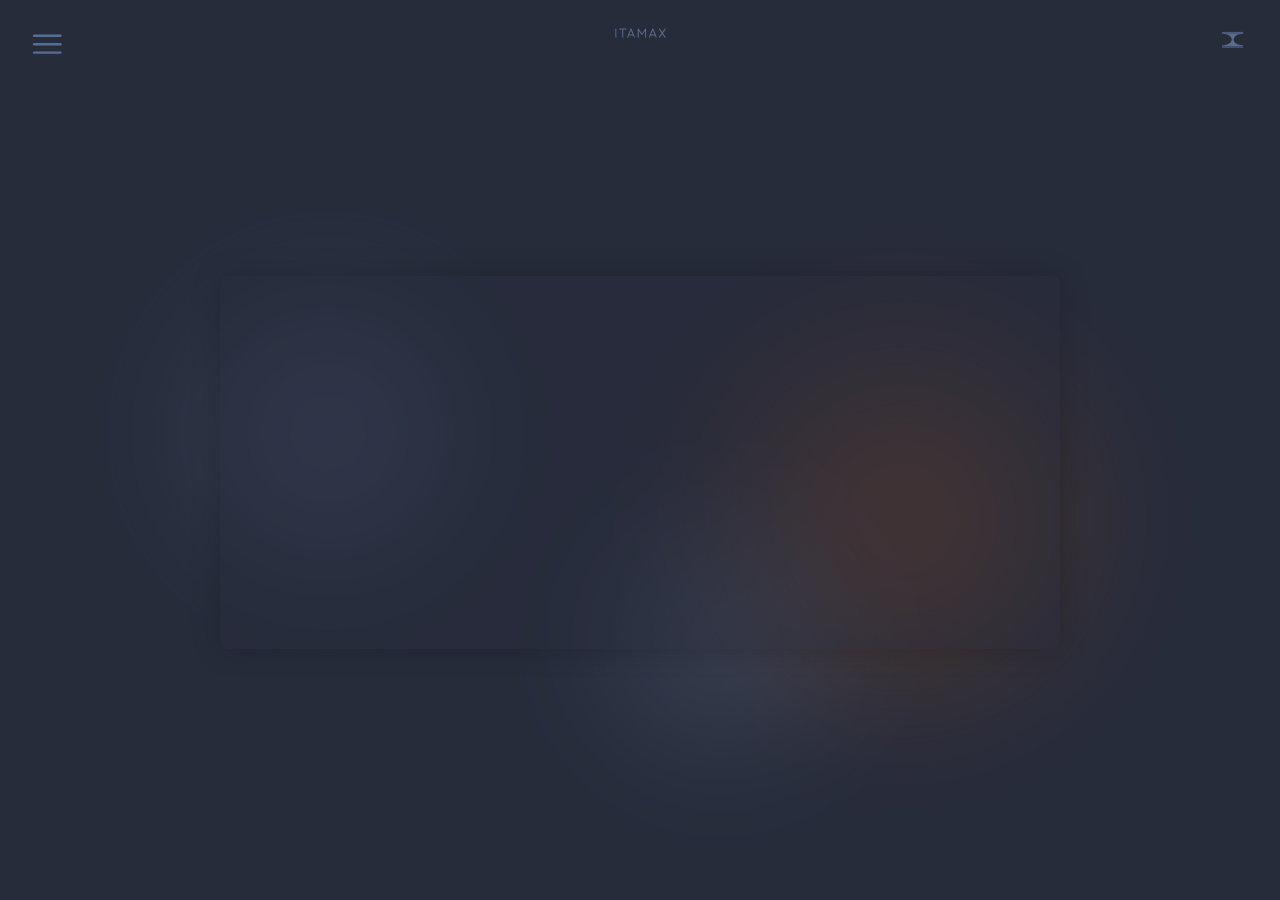
<file: index.html>
<!DOCTYPE html>
<html lang="fr">

<head>
  <meta charset="UTF-8" />
  <meta name="viewport" content="width=device-width, initial-scale=1.0" />
  <title>ITAMAX</title>
  <link rel="stylesheet" href="styles.css" />
  <link rel="stylesheet" href="https://cdnjs.cloudflare.com/ajax/libs/font-awesome/6.0.0-beta3/css/all.min.css" />
  <link href="https://fonts.googleapis.com/css2?family=Jura:wght@300;400;500;600;700&display=swap" rel="stylesheet">
  <link rel="icon" href="favicon.ico" type="image/x-icon">
</head>

<body class="page-index"> <!-- Added class page-index -->
  <!-- Vidéo d'arrière-plan supprimée -->
  <header class="header">
    <div class="hamburger-menu">
      <img src="boutons/HamburMenu.svg" alt="Menu" class="hamburger-icon default-icon">
      <img src="boutons/HamburMenuHover.svg" alt="Menu" class="hamburger-icon hover-icon">
    </div>
    <button class="close-menu" aria-label="Fermer le menu" style="display:none">
      <span aria-hidden="true">&times;</span>
    </button>
    <nav class="dropdown-menu">
      <ul>
        <li class="active">
          <a href="#" class="menu-item active">
            Accueil
          </a>
        </li>
        <li class="has-submenu">
          <a href="#" class="menu-item">
            Projets
            <i class="fas fa-chevron-down arrow-icon"></i>
          </a>
          <ul class="submenu">
            <li><a href="amo.html">Assistance à Maîtrise d'Ouvrage Déléguée (AMO)</a></li>
            <li><a href="appins.html">Appuis institutionnels</a></li>
            <li><a href="peat.html">Projets Études Architecturales et Techniques</a></li>
          </ul>
        </li>
        <li>
          <a href="gsap.html" class="menu-item">
            Carrousel
          </a>
        </li>
        <li>
          <a href="contact.html" class="menu-item">
            Contact
          </a>
        </li>
      </ul>
    </nav>
    <div class="logo-link" onclick="window.location.href='index.html'" style="cursor: pointer;">
      <img src="boutons/itamaxTextHeader.svg" alt="ITAMAX" class="logo-text">
    </div>
    <div class="logo-container" onmouseover="this.querySelector('img').src='boutons/logo-itamaxHover.svg'" onmouseout="this.querySelector('img').src='boutons/logo-itamax.svg'" onclick="window.location.href='index.html'" style="cursor: pointer;">
      <img src="boutons/logo-itamax.svg" alt="Logo ITAMAX" class="logo" />
    </div>
  </header>
  <main class="main-content">
    <section class="hero-welcome">
      <div class="hero-background-animations">
        <!-- Animated shapes will be styled divs via CSS -->
        <div class="shape shape1"></div>
        <div class="shape shape2"></div>
        <div class="shape shape3"></div>
        <!-- Animated lines could be SVGs or CSS pseudo-elements -->
      </div>
      <div class="hero-content-wrapper">
        <h1 class="hero-title">ITAMAX : L'Art de Construire, l'Excellence en Gestion.</h1>
        <p class="hero-subtitle">Architectes et maîtres d'œuvre, nous transformons vos ambitions en édifices remarquables. De l'étude technique à la coordination de projets d'envergure, ITAMAX est votre partenaire de confiance pour des réalisations qui allient innovation, fonctionnalité et pérennité.</p>
        <a href="amo.html" class="hero-cta-button">Explorer nos Projets</a>
      </div>
    </section>

    <!-- Le contenu principal existant (commentaires, images Choose) ira ici si besoin, ou sera supprimé si le hero le remplace -->
    <!-- Pour l'instant, je garde le script projects qui était après le commentaire -->
    <script>
      // Configuration des projets pour la page d'accueil
      const projects = []; // Tableau vide car cette page n'a pas de galerie
    </script>
  </main>

  <script src="script.js"></script>
</body>

</html>
</file>
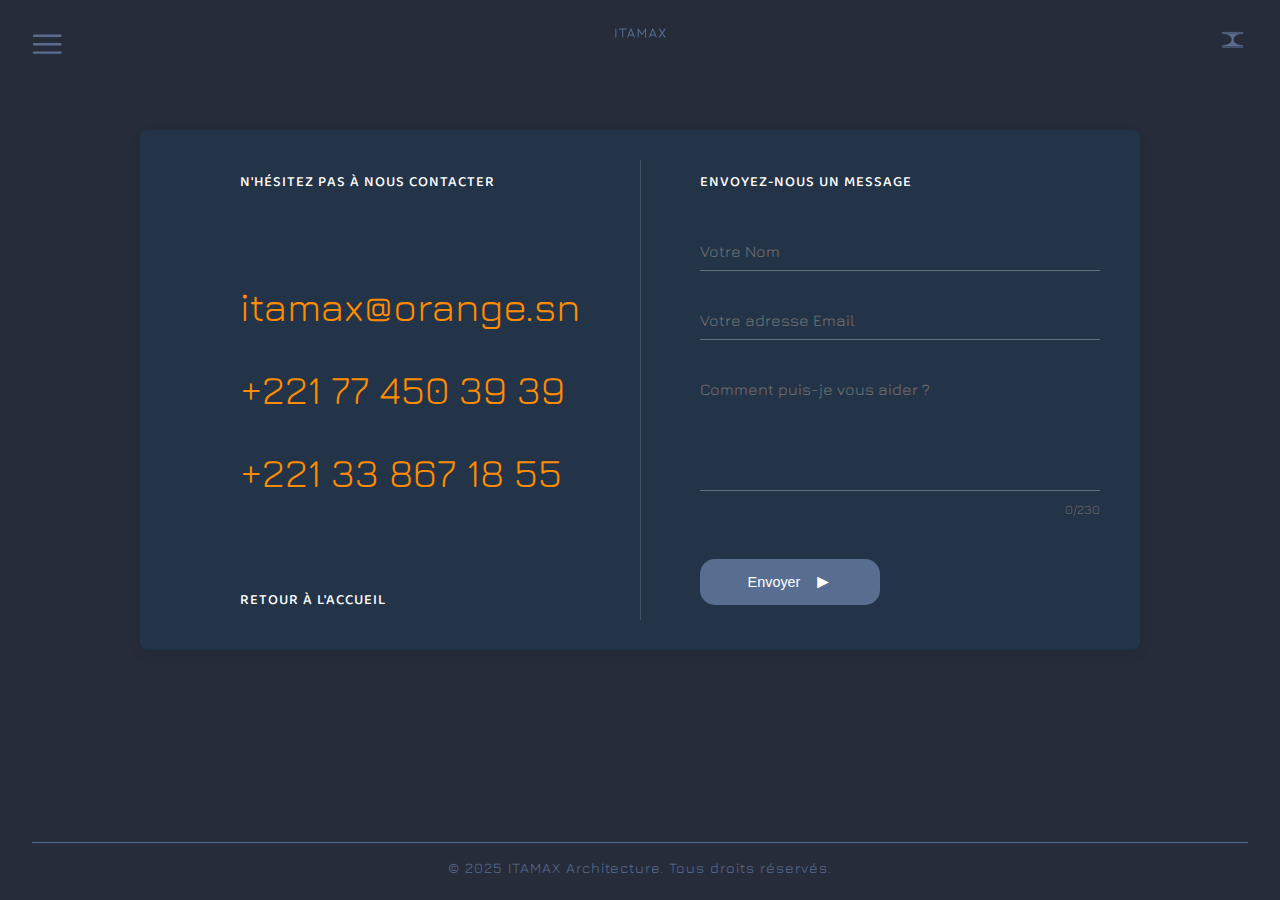
<file: contact.html>
<!DOCTYPE html>
<html lang="fr">

<head>
  <meta charset="UTF-8" />
  <meta name="viewport" content="width=device-width, initial-scale=1.0" />
  <title>Contact - ITAMAX</title>
  <link rel="stylesheet" href="styles.css" />
  <style>
    /* Styles spécifiques pour les éléments de contact */
    @media (min-width: 769px) {
      .left-section > div > div > .email-address.contact-info {
        margin-top: 50px !important;  /* Ajustez cette valeur */
      }
      
      .left-section > div > div > .phone-number {
        margin: 15px 0 0 !important;  /* Ajustez cette valeur */
      }
      
      .left-section > div > div > .desktop-only {
        margin-top: 50px !important;  /* Ajustez cette valeur */
      }
    }
  </style>
  <link rel="stylesheet" href="https://cdnjs.cloudflare.com/ajax/libs/font-awesome/6.0.0-beta3/css/all.min.css" />
  <link href="https://fonts.googleapis.com/css2?family=Jura:wght@300;400;500;600;700&family=Baloo+Chettan+2:wght@400;500;600;700&display=swap" rel="stylesheet">
  <link rel="icon" href="favicon.ico" type="image/x-icon">
</head>

<body><div class="animated-background"></div>
  <header class="header">
    <div class="hamburger-menu">
      <img src="boutons/HamburMenu.svg" alt="Menu" class="hamburger-icon default-icon">
      <img src="boutons/HamburMenuHover.svg" alt="Menu" class="hamburger-icon hover-icon">
    </div>
    <button class="close-menu" aria-label="Fermer le menu" style="display:none">
      <span aria-hidden="true">&times;</span>
    </button>
    <nav class="dropdown-menu">
      <ul>
        <li>
          <a href="index.html" class="menu-item">
            Accueil
          </a>
        </li>
        <li class="has-submenu">
          <a href="#" class="menu-item">
            Projets
            <i class="fas fa-chevron-down arrow-icon"></i>
          </a>
          <ul class="submenu">
            <li><a href="amo.html">Assistance à Maîtrise d'Ouvrage Déléguée (AMO)</a></li>
            <li><a href="appins.html">Appuis institutionnels</a></li>
            <li><a href="peat.html">Projets Études Architecturales et Techniques</a></li>
          </ul>
        </li>
        <li>
          <a href="gsap.html" class="menu-item">
            Carrousel
          </a>
        </li>
        <li>
          <a href="contact.html" class="menu-item active">
            Contact
          </a>
        </li>
      </ul>
    </nav>
    <div class="logo-link" onclick="window.location.href='index.html'" style="cursor: pointer;">
      <img src="boutons/itamaxTextHeader.svg" alt="ITAMAX" class="logo-text">
    </div>
    <div class="logo-container" onmouseover="this.querySelector('img').src='boutons/logo-itamaxHover.svg'" onmouseout="this.querySelector('img').src='boutons/logo-itamax.svg'" onclick="window.location.href='index.html'" style="cursor: pointer;">
      <img src="boutons/logo-itamax.svg" alt="Logo ITAMAX" class="logo" />
    </div>
  </header>

  <main class="main-content">
    <div class="content-container">
      <div class="left-section">
        <div style="margin-left: 60px;">
          <div style="display: flex; flex-direction: column; gap: 10px;">
            <p style="color: #ffffff; font-size: 0.9rem; margin: 0; font-weight: 500; letter-spacing: 1px; white-space: nowrap; text-transform: uppercase; font-family: 'Baloo Chettan 2', cursive;">
              N'hésitez pas à nous contacter
            </p>
            <p class="email-address contact-info" style="color: #ff8c00; font-family: 'Jura', sans-serif; font-size: 2.5rem; margin: 5px 0 0; white-space: nowrap;">
              itamax@orange.sn
            </p>
            <p class="phone-number" style="color: #ff8c00; font-family: 'Jura', sans-serif; font-size: 2.5rem; white-space: nowrap;">
              +221 77 450 39 39
            </p>
            <p class="phone-number" style="color: #ff8c00; font-family: 'Jura', sans-serif; font-size: 2.5rem; white-space: nowrap;">
              +221 33 867 18 55
            </p>
            <a href="index.html" class="desktop-only" style="color: #ffffff; font-size: 0.9rem; margin: 20px 0 0; font-weight: 500; letter-spacing: 1px; white-space: nowrap; text-transform: uppercase; font-family: 'Baloo Chettan 2', cursive; text-decoration: none; display: inline-block;">
              Retour à l'accueil
            </a>
          </div>
        </div>
      </div>
      <div class="divider"></div>
      <div class="right-section">
        <div style="margin-left: 20px; max-width: 400px;">
          <p style="color: #ffffff; font-size: 0.9rem; margin: 0 0 40px; font-weight: 500; letter-spacing: 1px; white-space: nowrap; text-transform: uppercase; font-family: 'Baloo Chettan 2', cursive;">
            Envoyez-nous un message
          </p>
          
          <form style="display: flex; flex-direction: column; gap: 30px; margin-top: 20px;">
            <div style="position: relative;">
              <input type="text" placeholder="Votre Nom" style="
                width: 100%;
                padding: 10px 0;
                font-size: 1rem;
                color: #ffffff;
                background: transparent;
                border: none;
                border-bottom: 1px solid rgba(255, 255, 255, 0.3);
                outline: none;
                font-family: 'Jura', sans-serif;
                transition: all 0.3s ease;
              ">
              <span style="
                position: absolute;
                bottom: 0;
                left: 0;
                width: 0;
                height: 2px;
                background-color: #ffffff;
                transition: width 0.3s ease;
              "></span>
            </div>
            
            <div style="position: relative;">
              <input type="email" placeholder="Votre adresse Email" style="
                width: 100%;
                padding: 10px 0;
                font-size: 1rem;
                color: #ffffff;
                background: transparent;
                border: none;
                border-bottom: 1px solid rgba(255, 255, 255, 0.3);
                outline: none;
                font-family: 'Jura', sans-serif;
                transition: all 0.3s ease;
              ">
              <span style="
                position: absolute;
                bottom: 0;
                left: 0;
                width: 0;
                height: 2px;
                background-color: #ffffff;
                transition: width 0.3s ease;
              "></span>
            </div>
            
            <div style="position: relative;">
              <textarea 
                id="messageTextarea"
                placeholder="Comment puis-je vous aider ?" 
                style="
                  width: 100%;
                  min-height: 100px;
                  padding: 10px 0;
                  font-size: 1rem;
                  color: #ffffff;
                  background: transparent;
                  border: none;
                  border-bottom: 1px solid rgba(255, 255, 255, 0.3);
                  outline: none;
                  font-family: 'Jura', sans-serif;
                  transition: all 0.3s ease;
                  resize: none;
                  overflow-y: auto;
                "
                rows="4"
                maxlength="230"
              ></textarea>
              <div style="text-align: right; margin-top: 5px;">
                <span id="charCount" style="font-size: 0.8rem; color: #666; font-family: 'Jura', sans-serif;">0/230</span>
              </div>
              <span style="
                position: absolute;
                bottom: 0;
                left: 0;
                width: 0;
                height: 2px;
                background-color: #ffffff;
                transition: width 0.3s ease;
              "></span>
            </div>
            
            <button type="submit" style="
              align-self: flex-start;
              background: #ffffff;
              color: #000000;
              border: none;
              padding: 12px 40px;
              border-radius: 15px;
              font-family: 'Jura', sans-serif;
              font-size: 0.9rem;
              font-weight: 500;
              cursor: pointer;
              margin: 11px 0 0;
              display: flex;
              align-items: center;
              justify-content: center;
              gap: 8px;
              transition: all 0.3s ease;
              min-width: 180px;
            ">
              <span style="color: #000000;">Envoyer</span> <span style="font-size: 1.2rem; margin-left: 5px; color: #000000;">►</span>
            </button>
            <a href="index.html" class="mobile-only" style="color: #71788f; font-size: 0.9rem; margin: 40px auto 0; font-weight: 500; letter-spacing: 1px; text-transform: uppercase; font-family: 'Baloo Chettan 2', cursive; text-decoration: none; display: none; text-align: center; width: 100%;">
              Retour à l'accueil
            </a>
          </form>
        </div>
      </div>
    </div>
  </main>
  
  <style>
    .left-section .email-address,
    .left-section .phone-number {
      margin: 5px 0 0 !important;
    }
    .contact-info {
      margin: 5px 0 0 !important;
    }
    @media (min-width: 769px) {
      .left-section > div {
        margin-left: 60px;
      }
      .email-address {
        margin-top: 180px !important;
      }
    }
    @media (min-width: 600px) and (max-width: 900px) {
      button[type="submit"] {
        margin-top: 36px !important;
      }
    }
    
    @media (min-width: 901px) and (max-width: 992px) {
      button[type="submit"] {
        margin-top: 36px !important;
      }
    }

    /* General styles for phone numbers, primarily for desktop */
    .phone-number {
      color: #ff8c00;
      font-family: 'Jura', sans-serif;
      font-size: 2.5rem; /* Matches email font size on desktop */
      white-space: nowrap;
      margin: 0; /* Rely on parent flex gap for spacing */
      /* Desktop text-align is implicitly left */
    }

    @media (max-width: 768px) {
      /* Mobile specific styles for phone numbers */
      .left-section .phone-number {
        font-size: 1.8rem !important; /* Match email on mobile */
        margin: 0 auto !important; /* Rely on parent flex gap, centered */
        /* text-align: center is inherited from .left-section > div in this view */
      }
    }

    @media (max-width: 768px) {
      .left-section p:first-of-type {
        margin-bottom: 0 !important;
      }
      .left-section .email-address {
        margin: 0.5rem 0 !important;
      }
      .left-section a.desktop-only {
        margin-top: 1rem !important;
      }
    }

    .content-container {
      display: flex;
      max-width: 1000px;
      margin: 50px auto 0;
      background-color: rgba(16, 136, 216, 0.089);
      border-radius: 8px;
      box-shadow: 0 4px 12px rgba(0, 0, 0, 0.1);
      position: relative;
      min-height: 500px;
      width: 90%;
    }
    
    .left-section, .right-section {
      flex: 1;
      padding: 40px;
      box-sizing: border-box;
    }
    
    .divider {
      position: absolute;
      top: 30px;
      bottom: 30px;
      left: 50%;
      width: 1px;
      background-color: rgba(255, 255, 255, 0.144);
    }
    
    .desktop-only {
      display: block;
    }
    
    @media (max-width: 768px) {
      .desktop-only {
        display: none !important;
      }
      .mobile-only {
        display: block !important;
      }
    }
    
    @media (max-width: 768px) {
      .content-container {
        flex-direction: column;
        margin: 40px 15px 60px; /* Ajout de 15px de marge sur les côtés */
        min-height: auto;
        width: calc(100% - 30px); /* Réduction de la largeur pour compenser les marges */
        max-width: 100%; /* S'assurer que la largeur maximale est respectée */
        border-radius: 0;
        box-sizing: border-box; /* Inclure les marges dans la largeur */
      }
      
      .left-section > div {
        margin: 0 auto !important;
        text-align: center;
        padding: 20px;
        position: relative;
        left: -4mm; /* Décalage de 2mm vers la gauche */
      }
      
      .right-section > div {
        margin: 0 !important;
        max-width: 100% !important;
        padding: 0 20px;
        width: 100%;
        box-sizing: border-box;
      }
      
      .left-section p[style*="color: #ff8c00"] {
        font-size: 1.8rem !important;
        text-align: center;
        margin: 20px auto 0 !important; /* Reduced top margin from 80px to 20px */
      }
      
      .left-section .phone-number {
        display: inline-block;
        position: relative;
        left: 1mm; /* Décalage de 1mm vers la droite */
      }
      
      .divider {
        position: static;
        width: 80%;
        height: 1px;
        margin: 10px auto; /* Reduced top/bottom margin from 20px to 10px */
        background-color: rgba(163, 153, 153, 0.466);
      }
    }
  </style>

  <footer class="footer" style="position: relative; z-index: 1;">
    <div class="separator"></div>
    <div class="footer-text">© 2025 ITAMAX Architecture. Tous droits réservés.</div>
  </footer>

  <script>
    // Configuration des projets pour la page contact
    const projects = []; // Tableau vide car cette page n'a pas de galerie
    
    // Gestion du compteur de caractères
    document.addEventListener('DOMContentLoaded', function() {
      const textarea = document.querySelector('textarea');
      const charCount = document.getElementById('charCount');
      
      if (textarea && charCount) {
        textarea.addEventListener('input', function() {
          const currentLength = this.value.length;
          charCount.textContent = currentLength + '/230';
          
          // Changer la couleur en rouge si on approche de la limite
          if (currentLength > 200) {
            charCount.style.color = '#ff6b6b';
          } else {
            charCount.style.color = '#666';
          }
        });
      }
    });
  </script>
  <script src="script.js"></script>
</body>

</html>
</file>
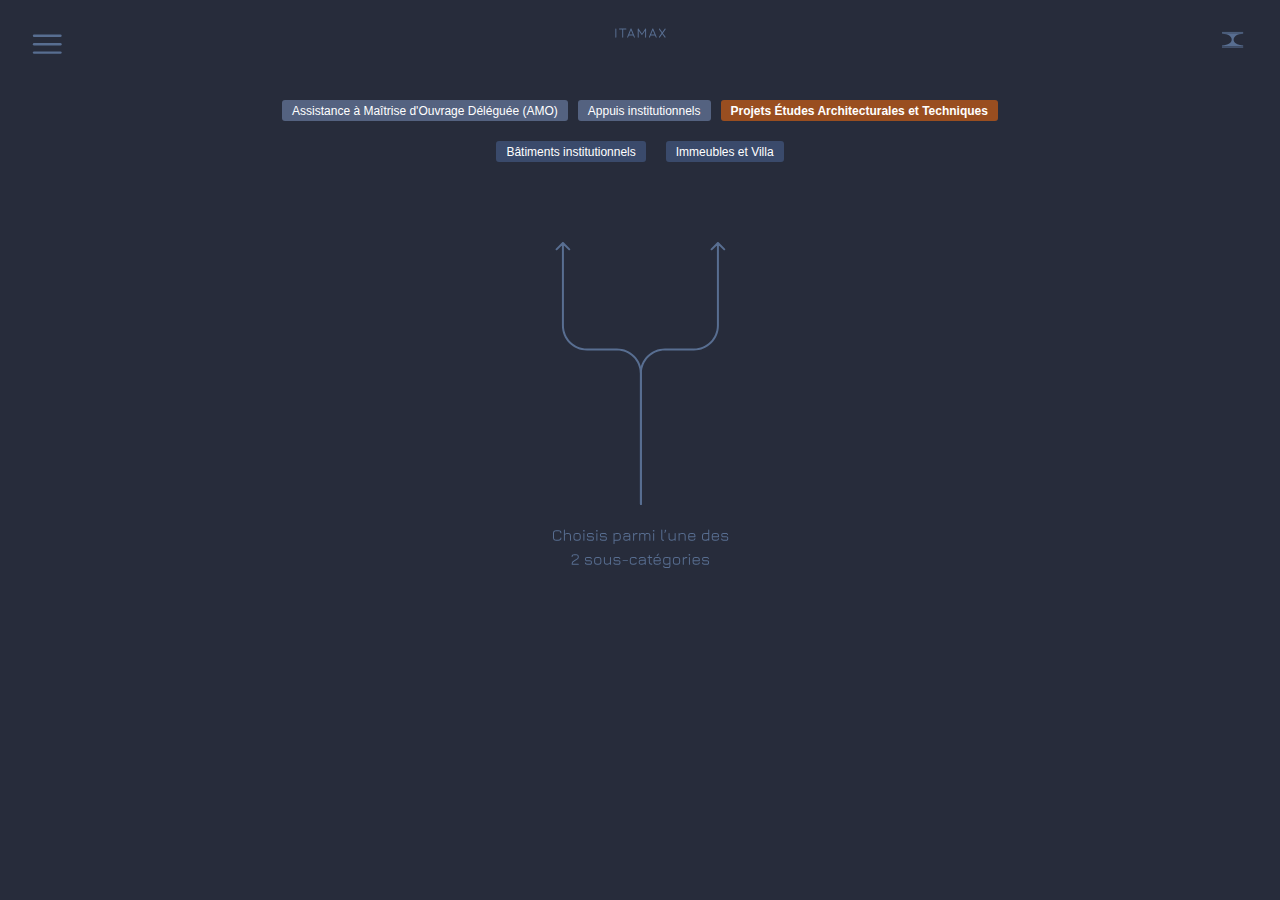
<file: peat.html>
<!DOCTYPE html>
<html lang="fr">

<head>
  <meta charset="UTF-8" />
  <meta name="viewport" content="width=device-width, initial-scale=1.0" />
  <title>PEAT - ITAMAX</title>
  <link rel="stylesheet" href="styles.css" />
  <link rel="stylesheet" href="https://cdnjs.cloudflare.com/ajax/libs/font-awesome/6.0.0-beta3/css/all.min.css" />
  <link href="https://fonts.googleapis.com/css2?family=Jura:wght@300;400;500;600;700&display=swap" rel="stylesheet">
  <link rel="icon" href="favicon.ico" type="image/x-icon">
</head>

<body><div class="animated-background"></div>
  <header class="header">
    <div class="hamburger-menu">
      <img src="boutons/HamburMenu.svg" alt="Menu" class="hamburger-icon default-icon">
      <img src="boutons/HamburMenuHover.svg" alt="Menu" class="hamburger-icon hover-icon">
    </div>
    <button class="close-menu" aria-label="Fermer le menu" style="display:none">
      <span aria-hidden="true">&times;</span>
    </button>
    <nav class="dropdown-menu">
      <ul>
        <li>
          <a href="index.html" class="menu-item">
            Accueil
          </a>
        </li>
        <li class="has-submenu active">
          <a href="#" class="menu-item">
            Projets
            <i class="fas fa-chevron-down arrow-icon"></i>
          </a>
          <ul class="submenu">
            <li><a href="amo.html">Assistance à Maîtrise d'Ouvrage Déléguée (AMO)</a></li>
            <li><a href="appins.html">Appuis institutionnels</a></li>
            <li><a href="peat.html" class="active">Projets Études Architecturales et Techniques</a></li>
          </ul>
        </li>
        <li>
          <a href="gsap.html" class="menu-item">
            Carrousel
          </a>
        </li>
        <li>
          <a href="contact.html" class="menu-item">
            Contact
          </a>
        </li>
      </ul>
    </nav>
    <div class="logo-link" onclick="window.location.href='index.html'" style="cursor: pointer;">
      <img src="boutons/itamaxTextHeader.svg" alt="ITAMAX" class="logo-text">
    </div>
    <div class="logo-container" onmouseover="this.querySelector('img').src='boutons/logo-itamaxHover.svg'" onmouseout="this.querySelector('img').src='boutons/logo-itamax.svg'" onclick="window.location.href='index.html'" style="cursor: pointer;">
      <img src="boutons/logo-itamax.svg" alt="Logo ITAMAX" class="logo" />
    </div>
  </header>
  <main class="main-content">
    <!-- Boutons de navigation principaux -->
    <div class="button-container">
      <a href="amo.html" class="nav-button">Assistance à Maîtrise d'Ouvrage Déléguée (AMO)</a>
      <a href="appins.html" class="nav-button">Appuis institutionnels</a>
      <a href="peat.html" class="nav-button active">Projets Études Architecturales et Techniques</a>
    </div>
    
    <!-- Boutons de sous-catégorie -->
    <div class="button-container subcategory-buttons">
      <a href="batins.html" class="nav-button sub-button">Bâtiments institutionnels</a>
      <a href="imvil.html" class="nav-button sub-button">Immeubles et Villa</a>
    </div>
    
    <!-- Image Choose2.svg - Visible uniquement sur mobile -->
    <div class="choose2-image-container">
      <img src="boutons/Choose2.svg" alt="Sélectionnez une catégorie" class="choose2-image">
    </div>
    
    <!-- Image Choose.svg - Visible uniquement sur tablette et desktop -->
    <div class="choose-image-container">
      <img src="boutons/Choose.svg" alt="Sélectionnez une catégorie" class="choose-image">
    </div>
    <!-- Contenu spécifique à la page PEAT -->
    <div class="page-content">
    </div>
    
    <script>
      // Configuration des projets pour PEAT
      const projects = []; // Tableau vide car cette page utilise des sous-pages
    </script>
  </main>

  <script src="script.js"></script>
</body>

</html>
</file>
<file: styles.css>
/* ===== INDICATEUR DE CHARGEMENT CIRCULAIRE ===== */
/* Flou sur le contenu principal pendant le chargement */
body.loading::before {
    content: '';
    position: fixed;
    top: 0;
    left: 0;
    width: 100%;
    height: 100%;
    background: rgba(39, 44, 59, 0.8);
    backdrop-filter: blur(10px);
    -webkit-backdrop-filter: blur(10px);
    z-index: 9998;
    pointer-events: none;
}

.loading-overlay {
    position: fixed;
    top: 0;
    left: 0;
    width: 100%;
    height: 100%;
    background-color: rgba(39, 44, 59, 0.98);
    display: flex;
    justify-content: center;
    align-items: center;
    z-index: 9999;
    font-family: 'Jura', sans-serif;
    backdrop-filter: blur(5px);
    -webkit-backdrop-filter: blur(5px);
}

.loading-container {
    text-align: center;
    color: #fff;
}

.loading-circle {
    position: relative;
    width: 200px;
    height: 200px;
    margin: 0 auto 20px;
}

.loading-circle svg {
    position: absolute;
    top: 0;
    left: 0;
    width: 100%;
    height: 100%;
}

.loading-circle-progress {
    transform: rotate(-90deg);
    transition: all 0.3s ease-out;
}

.loading-percent {
    position: absolute;
    top: 50%;
    left: 50%;
    transform: translate(-50%, -50%);
    font-size: 2.5rem;
    font-weight: 600;
    color: #e9660e;
    font-family: 'Jura', sans-serif;
}

.loading-text {
    font-size: 1.2rem;
    margin-top: 20px;
    color: #fff;
    text-transform: uppercase;
    letter-spacing: 2px;
}

/* Animation de l'arc de cercle */
@keyframes circleProgress {
    from { stroke-dashoffset: 339.292; }
    to { stroke-dashoffset: 0; }
}

/* Animation de fondu à la fin du chargement */
@keyframes fadeOut {
    to { opacity: 0; visibility: hidden; }
}

/* ===== STYLES POUR LA SECTION PROJET ===== */
.project-section {
    max-width: 896px;
    margin: 0 auto;
    padding: 20px 15px;
}

.project-nav {
    display: flex;
    justify-content: space-between;
    align-items: center;
    padding: 15px 0;
}

.top-nav {
    color: white;
}

.top-nav .nav-arrow {
    display: none; /* Masque uniquement les flèches de navigation en haut */
}

.top-nav .nav-counter span {
    font-family: 'Jura', sans-serif;
}

.bottom-nav {
    color: #586E91;
}

.bottom-nav .nav-counter span {
    color: #586E91;
    font-family: 'Jura', sans-serif;
}

.nav-arrow {
    background: none;
    border: none;
    cursor: pointer;
    padding: 0;
    margin: 0 122px;
    display: flex;
    align-items: center;
    justify-content: center;
    box-sizing: border-box; /* Ensure padding/border don't alter final size */
    width: 20px;  /* Match desktop img width */
    height: 17px; /* Match desktop img height */
}

.nav-arrow img {
    width: 20px;
    height: 17px;
    object-fit: contain;
}

.project-title {
    font-size: 1.8rem;
    font-weight: 500;
    line-height: 1.2;
    margin: 0 10px;
    text-align: center;
    flex-grow: 1;
    height: 4.4rem;
    overflow: hidden;
    display: flex;
    align-items: center;
    justify-content: center;
    font-family: 'Jura', sans-serif;
}

.project-subtitle {
    font-size: 1.1rem;
    font-weight: 400;
    line-height: 1.2;
    margin: 0 20px;
    text-align: center;
    flex-grow: 1;
    height: 2.7rem;
    overflow: hidden;
    display: flex;
    align-items: center;
    justify-content: center;
    color: #586E91;
    font-family: 'Jura', sans-serif;
}

.nav-counter {
    font-family: 'Jura', sans-serif;
    display: flex;
    align-items: center;
    gap: 10px;
}

.project-image-container {
    width: 100%;
    max-width: 896px;
    height: 473px;
    overflow: hidden;
    margin: 0 auto;
    border-radius: 4px;
    position: relative; /* Kept for potential future use, but not strictly needed for single image flow */
}

.project-image { 
    /* This class is now ALONE on the single image in main gallery. */
    /* It ALREADY has width: 100%; height: 100%; object-fit: cover; from its original rule. */
    /* We just need to ensure it has the transition and border-radius. */
    border-radius: 4px;
    transition: opacity 0.3s ease-in-out; 
}

/* Styles for .project-image-display, .active-img, .preload-img are no longer needed for the main gallery */
/* .project-image-display { ... } */
/* .project-image-display.active-img { ... } */
/* .project-image-display.preload-img { ... } */


.nav-arrow:focus,
.nav-arrow:active {
    outline: none; /* Prevent shift from browser default focus outline */
}

/* Styles responsifs */
/* Tablettes */
@media (max-width: 992px) {
    .project-title {
        font-size: 1.3rem;
    }
    
    .project-subtitle {
        font-size: 1.1rem;
    }
    
    .nav-arrow {
        margin: 0 80px;
        width: 16px;  /* Match tablet img width */
        height: 14px; /* Match tablet img height */
    }
    
    .nav-arrow img {
        width: 16px;
        height: 14px;
    }
    
    .nav-counter span {
        font-size: 0.9rem;
    }
}

/* Mobiles */
@media (max-width: 768px) {
    .project-title {
        font-size: 1.1rem;
    }
    
    .project-subtitle {
        font-size: 0.9rem;
    }
    
    .nav-arrow {
        margin: 0 40px;
        width: 14px;  /* Match mobile img width */
        height: 12px; /* Match mobile img height */
    }
    
    .project-image-container {
        height: auto;
        aspect-ratio: 896 / 473;
    }
    
    .nav-arrow img {
        width: 14px;
        height: 12px;
    }
    
    .nav-counter span {
        font-size: 0.8rem;
    }
}

/* Très petits écrans */
@media (max-width: 480px) {
    .project-title {
        font-size: 1rem;
    }
    
    .project-subtitle {
        font-size: 0.8rem;
    }
    
    .nav-arrow {
        margin: 0 20px;
        width: 12px;  /* Match small mobile img width */
        height: 10px; /* Match small mobile img height */
    }
    
    .nav-arrow img {
        width: 12px;
        height: 10px;
    }
    
    .nav-counter span {
        font-size: 0.7rem;
    }
}

/* ===== STYLES POUR LES BOUTONS DE NAVIGATION ===== */
.button-container {
    display: flex;
    justify-content: center;
    gap: 10px;
    padding: 20px 0 0;
    background-color: transparent;
    width: 100%;
    max-width: 1200px;
    margin: 0 auto;
}

/* Ajustement pour les écrans jusqu'à 992px */
@media (max-width: 992px) {
    .button-container {
        padding-top: 0;
        margin-top: 0; /* Adjusted from -45px to prevent overlap with fixed header */
    }
}

/* Ajustement pour les écrans jusqu'à 738px */
@media (max-width: 738px) {
    .button-container {
        flex-direction: column;
        align-items: center;
        gap: 5px;
    }
    
    .nav-button {
        width: 100%;
        max-width: 300px;
        margin: 0 auto;
    }
}

/* Ajustement pour les écrans jusqu'à 342px */
@media (max-width: 342px) {
    .button-container {
        transform: scale(0.9);
        transform-origin: top center;
    }
    
    .nav-button {
        height: 19px; /* Légère réduction de la hauteur */
        font-size: 10px; /* Réduction de la taille de police */
        padding: 0 8px; /* Réduction du padding */
    }
}

.nav-button {
    background-color: #546280;
    color: white !important;
    border: none;
    border-radius: 3px;
    height: 21px;
    font-size: 12px;
    padding: 0 10px;
    display: flex;
    align-items: center;
    justify-content: center;
    text-decoration: none;
    white-space: nowrap;
    cursor: pointer;
    transition: background-color 0.3s ease;
}

.nav-button:hover {
    background-color: #092d63;
}

.nav-button.active {
    background-color: #e9660e96;
    font-weight: bold;
}

/* Styles pour la ligne de connexion */
.connection-line {
    display: flex;
    justify-content: center;
    margin: 10px 0;
}

.connection-line .line {
    width: 30px;
    height: 20px;
    position: relative;
}

.connection-line .line::before {
    content: '';
    position: absolute;
    width: 2px;
    height: 100%;
    background-color: #586E91;
    left: 50%;
    transform: translateX(-50%);
}

/* Styles pour les boutons de sous-catégorie */
.subcategory-buttons {
    margin-top: 0;
    margin-bottom: 20px;
}

.sub-button {
    background-color: #3a4a6b !important; /* Couleur légèrement plus claire que les boutons principaux */
    margin: 0 5px;
}

.sub-button:hover {
    background-color: #092d63 !important; /* Même couleur que les boutons principaux au survol */
    transition: background-color 0.3s ease; /* Transition fluide */
}

.sub-button.active {
    background-color: #e9660e96 !important;
}

/* Ajustement pour mobile */
@media (max-width: 768px) {
    .subcategory-buttons {
        transform: translateY(1mm);
    }
}

/* Ajustement pour tablettes moyennes */
@media (min-width: 739px) and (max-width: 768px) {
    .button-container:not(.subcategory-buttons) {
        margin-bottom: 4mm;
    }
    
    .subcategory-buttons {
        margin-top: 4mm;
    }
}

/* Styles pour l'image Choose.svg */
.choose-image-container {
    display: none; /* Caché par défaut */
    text-align: center;
    margin: 80px 0 20px; /* Marge supérieure augmentée à 100px */
}

.choose-image {
    max-width: 200px; /* Ajustez selon la taille souhaitée */
    height: auto;
}

/* Afficher à partir de 739px (tablette et desktop) */
@media (min-width: 739px) {
    .choose-image-container {
        display: block;
    }
}

/* Ajustement pour tablettes */
@media (min-width: 769px) and (max-width: 992px) {
    .button-container:not(.subcategory-buttons) {
        margin-bottom: 5mm; /* Augmenté de 2mm à 5mm */
    }
    
    .subcategory-buttons {
        margin-top: 5mm; /* Augmenté de 2mm à 5mm */
        margin-bottom: 20px;
    }
}

/* Styles pour l'image Choose2.svg - Version mobile uniquement */
.choose2-image-container {
    display: none; /* Caché par défaut */
    text-align: center;
    margin: 80px 0;
    padding: 0 15px; /* Ajout d'un padding pour un meilleur espacement sur mobile */
}

.choose2-image {
    max-width: 100%; /* S'adapte à la largeur de l'écran */
    height: auto;
    display: block;
    margin: 0 auto;
}

/* Afficher uniquement sur mobile (moins de 768px) */
@media (max-width: 768px) {
    .choose2-image-container {
        display: block;
    }
    
    /* Cacher l'image desktop sur mobile */
    .choose-image-container {
        display: none;
    }
}

/* Style pour l'élément actif dans le menu hamburger */
.dropdown-menu .submenu .active,
.dropdown-menu .submenu .active a {
    color: #e9660eea !important;
    font-weight: bold;
}

/* S'assurer que le texte "Projets" reste blanc */
.dropdown-menu > ul > li > a {
    color: white !important;
}

/* ===== RESET ET STYLES DE BASE ===== */
/* Réinitialisation des marges et paddings par défaut */
* {
    margin: 0;
    padding: 0;
    font-family: 'Arial', sans-serif;
    color: #ffffff;
}

body {
    margin: 0;
    padding: 0;
    min-height: 100vh;
    display: flex;
    flex-direction: column;
    background-color: #272C3B; /* Default body background */
}

body.page-index {
    /* Sur index.html, le body lui-même n'a pas besoin de fond si .hero-background-animations (z-index:0) le couvre */
    /* Cependant, si .hero-background-animations était z-index: -1, body.page-index devrait être transparent. */
    /* Pour z-index:0 de .hero-background-animations, le fond du body standard est OK. */
}


/* ===== EN-TÊTE ===== */
/* Conteneur principal du header */
.header {
    display: grid;
    grid-template-columns: 1fr auto 1fr;
    align-items: center;
    padding: 1.5rem 2rem;
    position: relative;
    z-index: 10; /* Doit être supérieur à .hero-background-animations (0) et .main-content (2) */
    background-color: #272C3B; /* Default background color for header */
}

/* Header transparent spécifiquement pour la page d'accueil */
body.page-index .header {
    background: transparent !important; 
    background-color: transparent !important; 
}

/* Styles pour la version desktop */
@media (min-width: 993px) {
    /* Sur la page d'accueil, le header fixe doit aussi être transparent */
    body.page-index .header {
        background-color: transparent !important; 
    }
    .header {
        position: fixed;
        top: 0;
        left: 0;
        right: 0;
        background-color: #272C3B;
    }
    
    .logo-text {
        /* Grid column no longer needed as we're using absolute positioning */
        text-align: center;
        pointer-events: none;
        font-size: 1.8rem;
        color: #586E91;
        white-space: nowrap;
        /* No margin-left needed as we're using transform: translateX(-50%) */
        z-index: 999; /* Ensure consistent z-index across all media queries */
    }
    
    .hamburger-menu {
        grid-column: 1;
        justify-self: flex-start;
        position: relative;
        z-index: 1001; /* Above the logo text but below dropdown menu */
    }
    
    .logo-container {
        grid-column: 3;
        justify-self: flex-end;
        width: 30px;
        height: 30px;
        display: flex;
        align-items: center;
        justify-content: center;
        position: relative;
        z-index: 1001; /* Above the logo text but below dropdown menu */
    }
}

/* Ajustement pour les écrans de 769px et plus */
@media (min-width: 769px) {
  /* Styles pour les éléments de contact avec une spécificité élevée */
  .left-section .content-container .left-section > div > div > .email-address.contact-info,
  .left-section [style*="flex-direction: column"] > .email-address.contact-info {
    margin-top: 80px !important; /* Ajustez cette valeur */
    display: block !important;
  }
  
  .left-section .content-container .left-section > div > div > .phone-number,
  .left-section [style*="flex-direction: column"] > .phone-number {
    margin: 25px 0 0 !important; /* Ajustez cette valeur */
    display: block !important;
  }
  
  .left-section .content-container .left-section > div > div > .desktop-only,
  .left-section [style*="flex-direction: column"] > .desktop-only {
    margin-top: 82px !important; /* Ajustez cette valeur */
    display: inline-block !important;
  }
  
  :root {
    /* Variables pour l'espacement - ajustez ces valeurs selon vos besoins */
    --contact-email-margin-top: 50px;    /* Espace sous "N'hésitez pas à nous contacter" */
    --contact-phone-margin: 15px 0 0;    /* Espace entre les numéros de téléphone */
    --contact-return-margin-top: 50px;   /* Espace avant "Retour à l'accueil" */
  }
  
  /* Application des espacements */
  .left-section .email-address {
    margin-top: var(--contact-email-margin-top) !important;
  }
  
  .left-section .phone-number {
    margin: var(--contact-phone-margin) !important;
  }
  
  .left-section .desktop-only {
    margin-top: var(--contact-return-margin-top) !important;
  }
}

/* Ajustement spécifique pour les écrans entre 769px et 809px */
@media (min-width: 769px) and (max-width: 809px) {
  .left-section .content-container .left-section > div > div > .desktop-only,
  .left-section [style*="flex-direction: column"] > .desktop-only {
    margin-top: 115px !important; /* Augmentation de la marge supérieure */
  }
}

/* Ajustement spécifique pour les écrans entre 809px et 913px */
@media (min-width: 809px) and (max-width: 913px) {
  .left-section .content-container .left-section > div > div > .desktop-only,
  .left-section [style*="flex-direction: column"] > .desktop-only {
    margin-top: 112px !important; /* Ajustement de la marge supérieure */
  }
}

/* Ajustement spécifique pour les écrans entre 914px et 924px */
@media (min-width: 914px) and (max-width: 924px) {
  .left-section .content-container .left-section > div > div > .desktop-only,
  .left-section [style*="flex-direction: column"] > .desktop-only {
    margin-top: 108px !important; /* Ajustement de la marge supérieure */
  }
}

/* Ajustement spécifique pour les écrans entre 925px et 992px */
@media (min-width: 925px) and (max-width: 992px) {
  .left-section .content-container .left-section > div > div > .desktop-only,
  .left-section [style*="flex-direction: column"] > .desktop-only {
    margin-top: 100px !important; /* Ajustement de la marge supérieure */
  }
}

/* Ajustement spécifique pour les écrans entre 769px et 924px */
@media (min-width: 769px) and (max-width: 924px) {
  .left-section .email-address,
  .left-section .phone-number {
    font-size: calc(1.5rem + 1vw) !important; /* Taille de police réactive */
  }
}

/* Styles pour la version tablette */
@media (min-width: 577px) and (max-width: 992px) {
    /* Application d'une échelle de 0.85 pour tous les éléments */
    html {
        font-size: 85%;
    }
    
    .header {
        padding: 1.2rem 1.5rem;
        position: fixed; /* Make header fixed */
        top: 0;
        left: 0;
        right: 0;
        background-color: #272C3B; /* Ensure background is consistent */
    }
    
    .logo-text {
        /* Adjusted for tablet */
        font-size: 1.5rem !important;
        top: 1.2rem; /* Fixed distance from top for tablet */
    }
    
    .logo-container {
        right: 1.5rem;
        top: 1.2rem;
        width: 25px;
        height: 25px;
    }
    
    .hamburger-menu {
        grid-column: 1;
        justify-self: flex-start;
        position: relative;
        z-index: 1001;
    }
    
    .logo-container {
        grid-column: 3;
        justify-self: flex-end;
        width: 25px;
        height: 25px;
        position: relative;
        z-index: 1001;
    }
    
    /* Ajustements spécifiques pour la page contact */
    .email-address {
        font-size: 2.1rem !important;
    }
    
    /* Ajustement du formulaire */
    form {
        gap: 20px !important;
    }
}

/* Styles pour les très petits écrans */
@media (max-width: 347px) {
  /* Réduction proportionnelle de la taille de police de base */
  html {
    font-size: 70% !important;
  }
  
  /* Ajustement spécifique pour les éléments de contact */
  .left-section .email-address,
  .left-section .phone-number {
    font-size: 1.8rem !important;
  }
  
  /* Ajustement du bouton Retour à l'accueil */
  .left-section .desktop-only {
    font-size: 1.4rem !important;
    padding: 8px 16px !important;
  }
  
  /* Ajustement du titre de la section */
  .left-section h1 {
    font-size: 2.2rem !important;
    margin-bottom: 15px !important;
  }
  
  /* Ajustement du sous-titre */
  .left-section p {
    font-size: 1.4rem !important;
    margin-bottom: 20px !important;
  }
  
  /* Ajustement des textes généraux */
  body, p, span, div, a {
    font-size: 1.2rem !important;
    line-height: 1.4 !important;
  }
  
  /* Ajustement des titres secondaires */
  h2 {
    font-size: 1.8rem !important;
    margin: 15px 0 !important;
  }
  
  /* Ajustement des titres tertiaires */
  h3 {
    font-size: 1.6rem !important;
    margin: 12px 0 !important;
  }
  
  /* Ajustement des textes dans les conteneurs */
  .content-container p,
  .content-container span,
  .content-container div {
    font-size: 1.3rem !important;
    line-height: 1.5 !important;
  }
  
  /* Ajustement des liens */
  a {
    font-size: 1.3rem !important;
  }
  
  /* Ajustement des espacements */
  .left-section .content-container {
    padding: 0 15px !important;
  }
  
  /* Ajustement des marges pour les paragraphes */
  p {
    margin-bottom: 12px !important;
  }
}

/* Styles pour la version mobile */
@media (max-width: 576px) {
    .header {
        position: fixed;
        top: 0;
        left: 0;
        right: 0;
        background-color: #272C3B;
    }
    
    .logo-text {
        /* Fixed positioning for mobile */
        font-size: 1.6rem; /* Slightly smaller for mobile */
        top: 1.5rem; /* Fixed distance from top */
    }
    
    .hamburger-menu {
        grid-column: 1;
        justify-self: flex-start;
        position: relative;
        z-index: 1001;
    }
    
    .logo-container {
        right: 2rem;
        top: 1.5rem;
        width: 30px;
        height: 30px;
    }
}

/* ===== MENU HAMBURGER ===== */
/* Bouton de menu pour la version mobile */
.hamburger-menu {
    width: 30px;
    height: 30px;
    position: relative;
    cursor: pointer;
    background: none;
    border: none;
    padding: 0;
}

.hamburger-icon {
    position: absolute;
    top: 0;
    left: 0;
    width: 100%;
    height: 100%;
    transition: opacity 0.3s ease;
}

.hamburger-icon.hover-icon {
    opacity: 0;
}

.hamburger-menu:hover .default-icon {
    opacity: 0;
}

.hamburger-menu:hover .hover-icon {
    opacity: 1;
}

/* Styles pour le menu déroulant */
.dropdown-menu {
    display: none;
    position: fixed; /* Changement de absolute à fixed */
    top: 0;
    left: 0;
    width: 100%;
    max-width: 300px; /* Largeur maximale du menu */
    background-color: #3B455D;
    z-index: 1000; /* Above the logo text (999) */
    box-shadow: 4px 0 8px rgba(0, 0, 0, 0.2);
    opacity: 0;
    transform: translateX(-100%);
    transition: opacity 0.3s ease, transform 0.3s ease;
    height: 100vh; /* Hauteur complète de la fenêtre */
    overflow-y: auto; /* Permet de faire défiler si le menu est trop long */
    margin: 0;
    padding: 0;
    padding-top: 70px; /* Espace pour le header */
    box-sizing: border-box;
}

.dropdown-menu.active {
    display: block;
    opacity: 1;
    transform: translateX(0);
}

.dropdown-menu ul {
    list-style: none;
    padding: 1rem 0;
    margin: 0;
}

.dropdown-menu > ul > li {
    padding: 0;
}

.dropdown-menu > ul > li > a {
    padding: 0.75rem 2rem;
    transition: background-color 0.2s ease;
}

.dropdown-menu > ul > li > a:hover {
    background-color: #2d3648;
}

.dropdown-menu a {
    color: #ffffff;
    text-decoration: none;
    font-family: 'Jura', sans-serif;
    font-size: 1.1rem;
    display: block;
}

/* Styles pour le sous-menu */
.submenu {
    max-height: 0;
    overflow: hidden;
    background-color: #2d3648;
    margin: 0 -2rem;
    padding: 0 2rem;
    opacity: 0;
    visibility: hidden;
    transition: all 0.3s ease;
}

.has-submenu.active .submenu {
    max-height: 500px;
    padding: 0.5rem 2rem 1rem;
    opacity: 1;
    visibility: visible;
}

.submenu li {
    padding: 0.5rem 0 !important;
    white-space: nowrap;
    overflow: hidden;
    text-overflow: ellipsis;
    position: relative;
    cursor: pointer;
}

.menu-item:hover {
    color: #586E91;
}

/* Style pour les éléments actifs dans le menu */
.dropdown-menu > ul > li.active > a,
.dropdown-menu > ul > li > a.active,
.submenu li a.active {
    color: #FF7F50 !important; /* Orange pour les éléments actifs */
    font-weight: 600;
}

/* Style de l'icône de flèche */
.menu-item .arrow-icon {
    font-size: 14px;
    color: #ffffff;
    transition: transform 0.2s linear; /* Animation uniquement pour la rotation */
    display: inline-block !important;
    margin-left: auto;
    position: absolute;
    right: 2.5rem; /* Position décalée vers la gauche */
    top: 39.2mm; /* Décalage de 1mm vers le bas */
}

/* Ajustement de la position de la flèche en version tablette */
@media (min-width: 577px) and (max-width: 992px) {
    .menu-item .arrow-icon {
        top: 35.2mm; /* Remontée de 2mm par rapport à la version desktop */
    }
}

/* Rotation de la flèche quand le menu est actif */
.has-submenu.active .arrow-icon {
    transform: rotate(180deg);
}

/* Sous-menu */
.submenu {
    display: none;
    list-style: none;
    padding-left: 1rem;
    margin-top: 0.5rem;
}

.has-submenu.active .submenu {
    display: block;
}

.submenu a {
    display: block;
    padding: 0.75rem 0;
    color: #ffffff;
    text-decoration: none;
    font-size: 0.95rem;
    transition: color 0.3s ease;
    white-space: normal;
    word-wrap: break-word;
    overflow-wrap: break-word;
}

.submenu a:hover {
    color: #586E91;
}

.bar {
    width: 100%;
    height: 2.95px;
    background-color: #586E91;
    transition: all 0.3s ease;
}

/* Logo texte */
/* ===== STYLES DU TEXTE DU LOGO ===== */
.logo-text {
    font-family: 'Jura', sans-serif; /* Application de la police Jura */
    font-size: 1.8rem;
    font-weight: 600; /* Poids de police plus épais pour une meilleure lisibilité */
    color: #586E91;
    letter-spacing: 2px;
    text-transform: uppercase; /* Mise en majuscules pour un style plus cohérent */
    transition: color 0.3s ease;
    position: fixed; /* Changed to fixed to prevent any movement */
    left: 50%; /* Center horizontally */
    transform: translateX(-50%); /* Perfect centering */
    top: 1.5rem; /* Fixed distance from top */
    z-index: 999; /* Below the dropdown menu (1000) but above other content */
    margin: 0;
    padding: 0;
}

.logo-link {
    text-decoration: none;
    color: inherit;
    display: inline-block;
}

/* .logo-text:hover {
    color: #666;
} */

/* ===== CONTENEUR DU LOGO ===== */
/* Style du conteneur de l'icône du logo */
.logo-container {
    width: 30px;
    height: 30px;
    display: flex;
    align-items: center;
    justify-content: center;
    position: fixed;
    right: 2rem;
    top: 1.5rem;
    z-index: 1001;
}

.logo {
    max-width: 100%;
    max-height: 100%;
}

/* ===== CONTENU PRINCIPAL ===== */
/* Section principale de la page */
.main-content {
    flex: 1;
    position: relative; /* Est déjà relative, ce qui est bien */
    z-index: 2; /* Doit être supérieur à .hero-background-animations (0) */
    margin-top: 80px; 
    background-color: #272C3B; /* Fond par défaut pour les autres pages */
}
body.page-index .main-content {
    background-color: transparent; /* Pour voir .hero-background-animations sur index.html */
}

/* ===== PIED DE PAGE ===== */
/* Style du footer */
.footer {
    padding: 1.5rem 2rem;
    text-align: center;
    position: relative;
    z-index: 5; /* Doit être supérieur à .hero-background-animations (0) */
    background-color: #272C3B; /* Fond par défaut pour le footer */
}
body.page-index .footer {
    background-color: transparent !important; /* Footer transparent sur index.html */
}
/* Ajustements pour la lisibilité du contenu du footer sur index.html */
body.page-index .footer .separator {
    background-color: rgba(88, 110, 145, 0.4); /* Séparateur plus visible */
}
body.page-index .footer .footer-text {
    /* text-shadow: 0 0 3px rgba(0,0,0,0.3); /* Optionnel pour lisibilité */
}


/* ===== VERSION MOBILE ===== */
/* Ajustements spécifiques pour les écrans mobiles */
@media (max-width: 576px) {
    .footer {
        padding: 1rem;
        position: fixed;
        bottom: 0;
        left: 0;
        right: 0;
        background-color: transparent;
    }

    /* Ajouter un espace en bas du contenu principal pour éviter que le footer ne cache le contenu */
    .main-content {
        padding: 80px 0;
        margin-top: 60px; /* Hauteur du header */
    }
}

.separator {
    height: 1px;
    background-color: #586E91;
    margin-bottom: 1rem;
    transition: background-color 0.3s ease;
}

.footer:hover .separator {
    background-color: #586E91;
}

.footer-text {
    color: #586E91;
    font-family: 'Jura', sans-serif;
    font-size: 0.9rem;
    letter-spacing: 1px;
    transition: color 0.3s ease;
}

.footer:hover .footer-text {
    color: #586E91;
}


/* ===== ARRIÈRE-PLAN VIDÉO - SUPPRIMÉ ===== */
/* Les styles pour .video-background et .video-background video ont été supprimés. */

/* ===== VERSION BUREAU ===== */
/* Styles spécifiques pour les écrans de bureau */
@media (min-width: 769px) {
    /* Logo text should always be visible but with lower z-index than dropdown menu */
    .dropdown-menu.active ~ .logo-text {
        z-index: 999; /* Below dropdown menu */
    }
    .hamburger-menu {
        margin-top: 5px; /* Décale légèrement le menu hamburger vers le bas */
    }
    
    /* Styles .video-background .desktop-video et .mobile-video supprimés */
    .logo-text {
        background: transparent;
    }
}

/* ===== VERSION MOBILE ===== */
/* Styles spécifiques pour les appareils mobiles */
@media (max-width: 768px) {
    .hamburger-menu {
        margin-top: 5px; /* Décale légèrement le menu hamburger vers le bas */
    }
    
    /* Styles .video-background .mobile-video et .desktop-video supprimés ici aussi */
}

.close-menu {
  position: absolute;
  top: 1.5rem;
  left: 2rem;
  width: 30px;
  height: 30px;
  display: flex;
  align-items: center;
  justify-content: center;
  background: none;
  border: none;
  color: #586E91;
  font-size: 2rem;
  cursor: pointer;
  z-index: 2100;
  transition: color 0.2s, background 0.2s;
  border-radius: 50%;
}
.close-menu:hover {
  background: #2d3648;
  color: #fff;
}
@media (max-width: 768px) {
  .close-menu {
    top: 1.5rem;
    left: 2rem;
    width: 30px;
    height: 30px;
    font-size: 2rem;
  }
}

/* Styles pour le bouton d'envoi du formulaire de contact */
form button[type="submit"] {
    background-color: #586E91 !important;
    color: white !important;
    transition: all 0.3s ease !important;
}

form button[type="submit"]:hover {
    background-color: #e9660e !important; /* Couleur orange comme itamax@orange.sn */
}

form button[type="submit"] span,
form button[type="submit"] span span {
    color: white !important;
}

/* ===== HERO WELCOME SECTION STYLES ===== */
.hero-welcome {
    position: relative; /* For positioning background animations */
    width: 100%;
    height: 85vh; /* Adjust as needed, make it substantial */
    min-height: 500px; /* Minimum height for smaller viewports */
    display: flex;
    align-items: center;
    justify-content: center;
    text-align: center;
    padding: 20px;
    box-sizing: border-box;
    color: #fff; /* Default text color for this section */
    overflow: hidden; /* To contain background animations if they go wild */
    /* Background will be handled by video and .hero-background-animations */
}

.hero-background-animations {
    position: absolute;
    top: 0;
    left: 0;
    width: 100%;
    height: 100vh; /* Couvre toute la hauteur du viewport */
    width: 100vw; /* Couvre toute la largeur du viewport */
    position: fixed;
    top: 0;
    left: 0;
    z-index: 0; /* Au-dessus du fond du body, mais potentiellement sous d'autres contenus */
    overflow: hidden; /* Essentiel pour les animations internes */
}

/* Formes flottantes plus visibles et plus dynamiques */
.hero-background-animations .shape {
    position: absolute;
    border-radius: 50%;
    filter: blur(50px);
    opacity: 0.4; /* Opacité augmentée */
    animation: float 8s ease-in-out infinite; /* Animation plus rapide */
}

.hero-background-animations .shape1 {
    width: 400px;
    height: 400px;
    background: radial-gradient(circle, rgba(88, 110, 145, 0.8) 0%, rgba(39, 44, 59, 0) 70%);
    top: 20%;
    left: 10%;
    animation-delay: 0s;
}

.hero-background-animations .shape2 {
    width: 500px;
    height: 500px;
    background: radial-gradient(circle, rgba(233, 102, 14, 0.6) 0%, rgba(39, 44, 59, 0) 70%);
    bottom: 10%;
    right: 10%;
    animation-delay: -2s;
    animation-duration: 10s; /* Durée réduite */
}

.hero-background-animations .shape3 {
    width: 350px;
    height: 350px;
    background: radial-gradient(circle, rgba(100, 120, 150, 0.7) 0%, rgba(39, 44, 59, 0) 70%);
    top: 50%;
    right: 30%;
    animation-delay: -4s;
    animation-duration: 12s; /* Durée réduite */
}

@keyframes float {
    0%, 100% {
        transform: translate(0, 0) scale(1);
    }
    25% {
        transform: translate(30px, -20px) scale(1.05);
    }
    50% {
        transform: translate(0, -30px) scale(0.95);
    }
    75% {
        transform: translate(-30px, 0) scale(1.05);
    }
}



/* Formes flottantes pour l'arrière-plan */
.hero-background-animations {
    position: absolute;
    top: 0;
    left: 0;
    width: 100%;
    height: 100%;
    z-index: 0;
    overflow: hidden;
    pointer-events: none; /* Permet les clics à travers cet élément */
}

/* Suppression des anciens styles de lignes */
.hero-background-animations::before,
.hero-background-animations::after {
    content: none; /* Effectively removes them */
}


.hero-content-wrapper {
    position: relative;
    z-index: 2; /* Above background animations */
    max-width: 800px; /* Limit width of text content for readability */
    padding: 20px;
    background-color: rgba(39, 44, 59, 0.3); /* Very subtle semi-transparent bg for text readability if bg is busy */
    border-radius: 8px;
    box-shadow: 0 0 30px rgba(0,0,0,0.2);
}

.hero-title {
    font-family: 'Jura', sans-serif;
    font-size: 2.8rem; /* Base size */
    font-weight: 600;
    line-height: 1.2;
    margin-bottom: 20px;
    color: #ffffff;
    text-shadow: 0 0 10px rgba(0,0,0,0.3);
    animation: fadeInSlideUp 1s ease-out 0.5s forwards;
    opacity: 0; /* Start hidden for animation */
}

.hero-subtitle {
    font-family: 'Jura', sans-serif; /* Or Arial if Jura is too stylized for paragraph */
    font-size: 1.2rem; /* Base size */
    animation: fadeInSlideUp 1s ease-out 0.9s forwards; /* Delayed start */
    opacity: 0; /* Start hidden for animation */
    line-height: 1.6;
    margin-bottom: 30px;
    color: #e0e0e0; /* Slightly off-white for subtitle */
    text-shadow: 0 0 5px rgba(0,0,0,0.2);
}

.hero-cta-button {
    font-family: 'Jura', sans-serif;
    display: inline-block;
    padding: 12px 28px;
    font-size: 1.1rem;
    font-weight: 500;
    color: #ffffff;
    background-color: #e9660e; /* ITAMAX Orange */
    border: 2px solid transparent; /* For the animated border later */
    border-radius: 5px;
    text-decoration: none;
    text-transform: uppercase;
    letter-spacing: 1px;
    transition: background-color 0.3s ease, transform 0.3s ease, box-shadow 0.3s ease;
    position: relative; /* For pseudo-elements for animation */
    overflow: hidden; /* To contain the glowing effect */
    animation: fadeInScaleUp 0.8s ease-out 1.5s forwards; /* Delayed start */
    opacity: 0; /* Start hidden for animation */
    transform: scale(0.9); /* Start slightly smaller for scale up animation */
}

.hero-cta-button::before { /* Glowing border effect */
    content: '';
    position: absolute;
    top: -3px; left: -3px; right: -3px; bottom: -3px; /* Slightly larger than button */
    z-index: -1;
    background: conic-gradient(from 90deg at 50% 50%, #e9660e, #ffeb3b, #e9660e, #ff8c00, #e9660e);
    border-radius: 8px; /* Slightly larger than button's border-radius */
    animation: rotateGradient 4s linear infinite;
    opacity: 0;
    transition: opacity 0.3s ease-in-out;
}

.hero-cta-button:hover::before,
.hero-cta-button:focus::before {
    opacity: 1; /* Show glow on hover/focus */
}


.hero-cta-button:hover,
.hero-cta-button:focus {
    background-color: #d05a0c; /* Darker orange */
    transform: translateY(-2px);
    box-shadow: 0 10px 20px rgba(233, 102, 14, 0.2);
    color: #fff;
}

/* Adjustments for existing home content if needed */
.existing-home-content {
    /* Example: if hero section is full height, this might need margin-top */
    /* padding-top: 40px; */ /* Or some other adjustment */
}

/* Ensure subsequent content on index.html has an opaque background */
.existing-home-content {
    background-color: #272C3B; /* Opaque background for this specific section */
    padding: 40px 15px; /* Add some spacing */
    position: relative; /* To ensure it respects z-index stacking if needed, though main-content should handle it */
    z-index: 3; /* Just to be sure it's above the video and hero background animations, but below hero-content-wrapper if they overlapped */
}

/* Keyframes for text and button entrance animations */
@keyframes fadeInSlideUp {
    from {
        opacity: 0;
        transform: translateY(30px);
    }
    to {
        opacity: 1;
        transform: translateY(0);
    }
}

@keyframes fadeInScaleUp {
    from {
        opacity: 0;
        transform: scale(0.9);
    }
    to {
        opacity: 1;
        transform: scale(1);
    }
}

@keyframes rotateGradient {
    0% {
        transform: rotate(0deg);
    }
    100% {
        transform: rotate(360deg);
    }
}


/* Responsive adjustments for Hero Welcome Section */
@media (max-width: 992px) { /* Tablet */
    .existing-home-content {
        padding: 30px 15px;
    }
    .hero-welcome {
        height: 75vh;
        min-height: 450px;
    }
    .hero-title {
        font-size: 2.4rem;
    }
    .hero-subtitle {
        font-size: 1.1rem;
    }
    .hero-cta-button {
        padding: 10px 24px;
        font-size: 1rem;
    }
    .hero-background-animations .shape1 { width: 250px; height: 250px; }
    .hero-background-animations .shape2 { width: 350px; height: 350px; }
    .hero-background-animations .shape3 { width: 200px; height: 200px; }
}

@media (max-width: 768px) { /* Smaller Tablet / Large Mobile */
    .hero-welcome {
        height: auto; /* Let content define height */
        min-height: 70vh; /* Still want it to be substantial */
        padding: 60px 20px; /* More vertical padding */
    }
     .hero-content-wrapper {
        padding: 15px;
        background-color: rgba(39, 44, 59, 0.5); /* Slightly more opaque for readability */
    }
    .hero-title {
        font-size: 2rem;
    }
    .hero-subtitle {
        font-size: 1rem;
        margin-bottom: 25px;
    }
    .hero-background-animations .shape1 { width: 200px; height: 200px; left: 5%; }
    .hero-background-animations .shape2 { width: 300px; height: 300px; right: 5%; }
    .hero-background-animations .shape3 { display: none; } /* Hide one shape on smaller screens */
}


@media (max-width: 480px) { /* Mobile */
    .hero-welcome {
        min-height: 60vh;
        padding: 40px 15px;
    }
    .hero-title {
        font-size: 1.7rem;
        margin-bottom: 15px;
    }
    .hero-subtitle {
        font-size: 0.9rem;
        line-height: 1.5;
    }
    .hero-cta-button {
        padding: 10px 20px;
        font-size: 0.9rem;
    }
    .hero-background-animations .shape1 { width: 150px; height: 150px; }
    .hero-background-animations .shape2 { width: 250px; height: 250px; }
}

@media (max-width: 480px) { /* Mobile */
    .existing-home-content {
        padding: 20px 15px;
    }
}

/* ===== GSAP CAROUSEL STYLES (for gsap.html) ===== */
.carousel-viewport {
    width: 100%; /* Takes full width of its container */
    /* max-width: none; */ /* No longer needed if width is 100% of a constrained parent */
    margin: 50px 0; /* Vertical margin, no horizontal auto margin */
    overflow: hidden;
    /* border: 2px solid #444; */ /* Removed temporary border */
    /* padding: 10px; */ /* Padding might affect calculations, remove or adjust if needed */
    /* background-color: #333; */ /* Removed temporary background */
    /* For a truly full-width screen experience, the PARENT of .carousel-viewport might need to be 100vw */
    /* and .carousel-viewport itself might need to be carefully positioned if header/footer are present */
    /* On gsap.html, .main-content-gsap-test is 100% width already. */
}

.carousel-track {
    display: flex;
    /* La largeur sera calculée par JS ou sera implicitement la somme des cartes + marges */
    /* Pour le drag GSAP, on ne met souvent pas de transition CSS ici, GSAP s'en charge */
}

.carousel-card {
    width: 280px; /* Fixed width for cards */
    height: 380px; /* Fixed height for cards */
    margin-right: 20px;
    background-color: #555;
    border-radius: 8px;
    flex-shrink: 0; /* Important pour que les cartes ne rétrécissent pas */
    display: flex;
    align-items: center;
    justify-content: center;
    overflow: hidden; /* Si l'image est plus grande que la carte */
    transform-origin: center center; /* Assure que l'échelle se fait depuis le centre */
    /* On pourrait ajouter une transition CSS ici pour transform, mais GSAP s'en charge mieux */
    /* transition: transform 0.2s ease-out, opacity 0.2s ease-out; */
}

.carousel-card:last-child {
    margin-right: 0;
}

.carousel-card img {
    width: 100%;
    height: 100%;
    object-fit: cover;
    display: block; /* Enlève l'espace sous l'image si elle était inline */
    border-radius: 6px; /* Léger arrondi si l'image touche les bords de la carte */
}


/* ===== LIGHTBOX MODAL STYLES (ALL SCREENS) ===== */
body.lightbox-active {
    overflow: hidden; /* Prevent scrolling of background page */
}

.lightbox-modal {
    position: fixed;
    top: 0;
    left: 0;
    width: 100%;
    height: 100%;
    background-color: rgba(0, 0, 0, 0.85); /* Slightly darker for better focus */
    backdrop-filter: blur(4px); /* Slightly less blur can be performant */
    -webkit-backdrop-filter: blur(4px);
    display: flex;
    align-items: center;
    justify-content: center;
    z-index: 2000;
    opacity: 0;
    visibility: hidden;
    transform: scale(0.95); /* Start slightly scaled down */
    transition: opacity 0.3s ease, visibility 0.3s ease, transform 0.3s ease; /* Add transform to transition */
    padding: 10px; /* Add some padding for small screens */
    box-sizing: border-box;
}

.lightbox-modal.active {
    opacity: 1;
    visibility: visible;
    transform: scale(1); /* Scale to normal size when active */
}

.lightbox-content {
    position: relative;
    background-color: #272C3B;
    padding: 15px; /* Base padding */
    border-radius: 4px;
    box-shadow: 0 4px 12px rgba(0,0,0,0.4);
    max-width: 95vw; /* General max width */
    max-height: 95vh; /* General max height */
    display: flex;
    flex-direction: column;
    align-items: center;
    overflow: hidden; /* Prevent content spill on small heights */
}

.lightbox-close {
    position: absolute;
    top: 5px;   /* Closer to edge for smaller screens */
    right: 10px; /* Closer to edge for smaller screens */
    background: none; /* Consider a very subtle background for touch */
    border: none;
    color: #fff;
    font-size: 2rem; /* Adjusted for mobile */
    font-weight: bold;
    cursor: pointer;
    line-height: 1;
    padding: 5px; /* Make tap target slightly bigger */
    z-index: 2010;
    /*-webkit-tap-highlight-color: transparent; Prevent highlight on tap */
}

.lightbox-close:hover {
    color: #ccc;
}

.lightbox-project-title {
    font-family: 'Jura', sans-serif;
    font-size: 1.2rem; /* Base size for mobile */
    color: #fff;
    text-align: center;
    margin-bottom: 8px;
    line-height: 1.25;
    max-height: calc(1.25em * 3); /* Max 3 lines based on font-size and line-height */
    overflow: hidden;
    padding: 0 5px; /* Prevent text touching edges */
}

.lightbox-image-container {
    width: 100%; /* Take full width of content box */
    flex-grow: 1; /* Allow container to take available vertical space */
    display: flex;
    justify-content: center;
    align-items: center;
    margin-bottom: 8px;
    position: relative; /* Kept for potential future use */
    overflow: hidden; /* Important for image not to overflow its container */
}

.lightbox-image { 
    /* This class is now ALONE on the single image in lightbox. */
    /* It needs full sizing and the transition. */
    width: 100%;
    height: 100%;
    object-fit: contain; 
    border-radius: 3px; 
    transition: opacity 0.3s ease-in-out;
}

/* Styles for .lightbox-image-display, .active-img, .preload-img are no longer needed for the lightbox */
/* .lightbox-image-display { ... } */
/* .lightbox-image-display.active-img { ... } */
/* .lightbox-image-display.preload-img { ... } */


.lightbox-image-subtitle {
    font-family: 'Jura', sans-serif;
    font-size: 0.9rem; /* Base size for mobile */
    color: #bbb; /* Slightly lighter */
    text-align: center;
    margin-bottom: 10px;
    line-height: 1.25;
    max-height: calc(1.25em * 2); /* Max 2 lines */
    overflow: hidden;
    padding: 0 5px;
}

.lightbox-nav {
    display: flex;
    justify-content: space-between; /* This will push arrows to edges */
    align-items: center;
    width: 100%;
    padding: 0; /* Let arrows define their own padding/tap area */
    box-sizing: border-box;
}

.lightbox-arrow {
    background: none;
    border: none;
    cursor: pointer;
    padding: 10px 15px; /* Increase tap area */
    margin: 0; /* Remove fixed margins */
    /*-webkit-tap-highlight-color: transparent;*/
}

.lightbox-arrow img {
    width: 20px; /* Base size for mobile */
    height: 17px;
    object-fit: contain;
    filter: brightness(0) invert(1);
    display: block; /* Prevents extra space under img */
}

.lightbox-arrow:hover img {
    opacity: 0.8;
}

/* Tablet Adjustments */
@media (min-width: 577px) {
    .lightbox-content {
        padding: 20px;
    }
    .lightbox-close {
        font-size: 2.2rem;
        top: 8px;
        right: 12px;
    }
    .lightbox-project-title {
        font-size: 1.4rem; /* Tablet title size */
        margin-bottom: 10px;
    }
    .lightbox-image-subtitle {
        font-size: 1.0rem; /* Tablet subtitle size */
        margin-bottom: 12px;
    }
    .lightbox-arrow img {
        width: 22px;
        height: 19px;
    }
}

/* Desktop Adjustments (styles from original desktop-only query, slightly refined) */
@media (min-width: 993px) {
    .lightbox-content {
        max-width: 90vw;
        max-height: 90vh;
        padding: 25px; /* More padding for desktop */
    }
    .lightbox-close {
        top: 10px;
        right: 15px;
        font-size: 2.5rem;
    }
    .lightbox-project-title {
        font-size: 1.6rem;
        margin-bottom: 12px;
    }
    .lightbox-image-container {
         /* Allow more flexible height based on available space in lightbox-content */
        max-height: calc(90vh - 150px); /* Approximate height for titles, subs, nav */
        margin-bottom: 12px;
    }
    .lightbox-image-subtitle {
        font-size: 1.1rem;
        margin-bottom: 15px;
    }
    .lightbox-arrow {
        padding: 10px 20px; /* Larger padding for desktop */
    }
    .lightbox-arrow img {
        width: 24px;
        height: 20px;
    }
}
</file>
